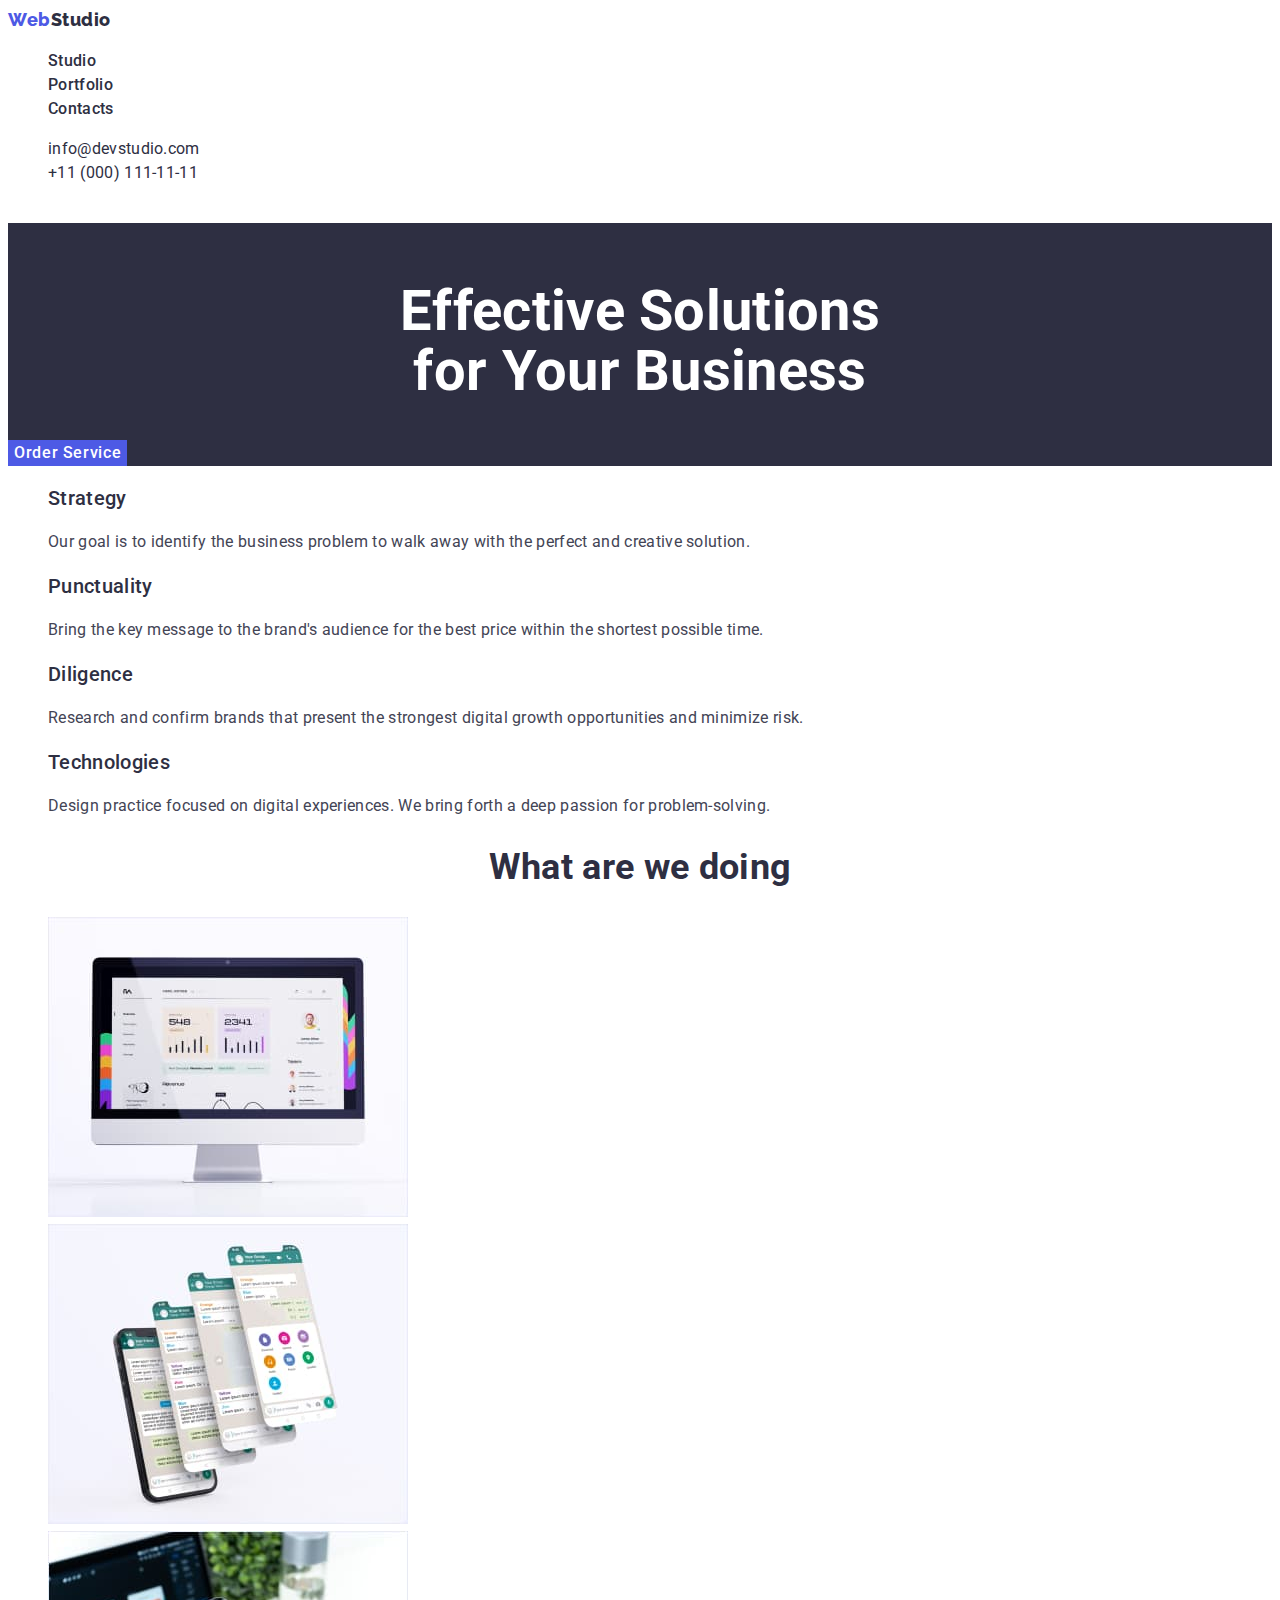
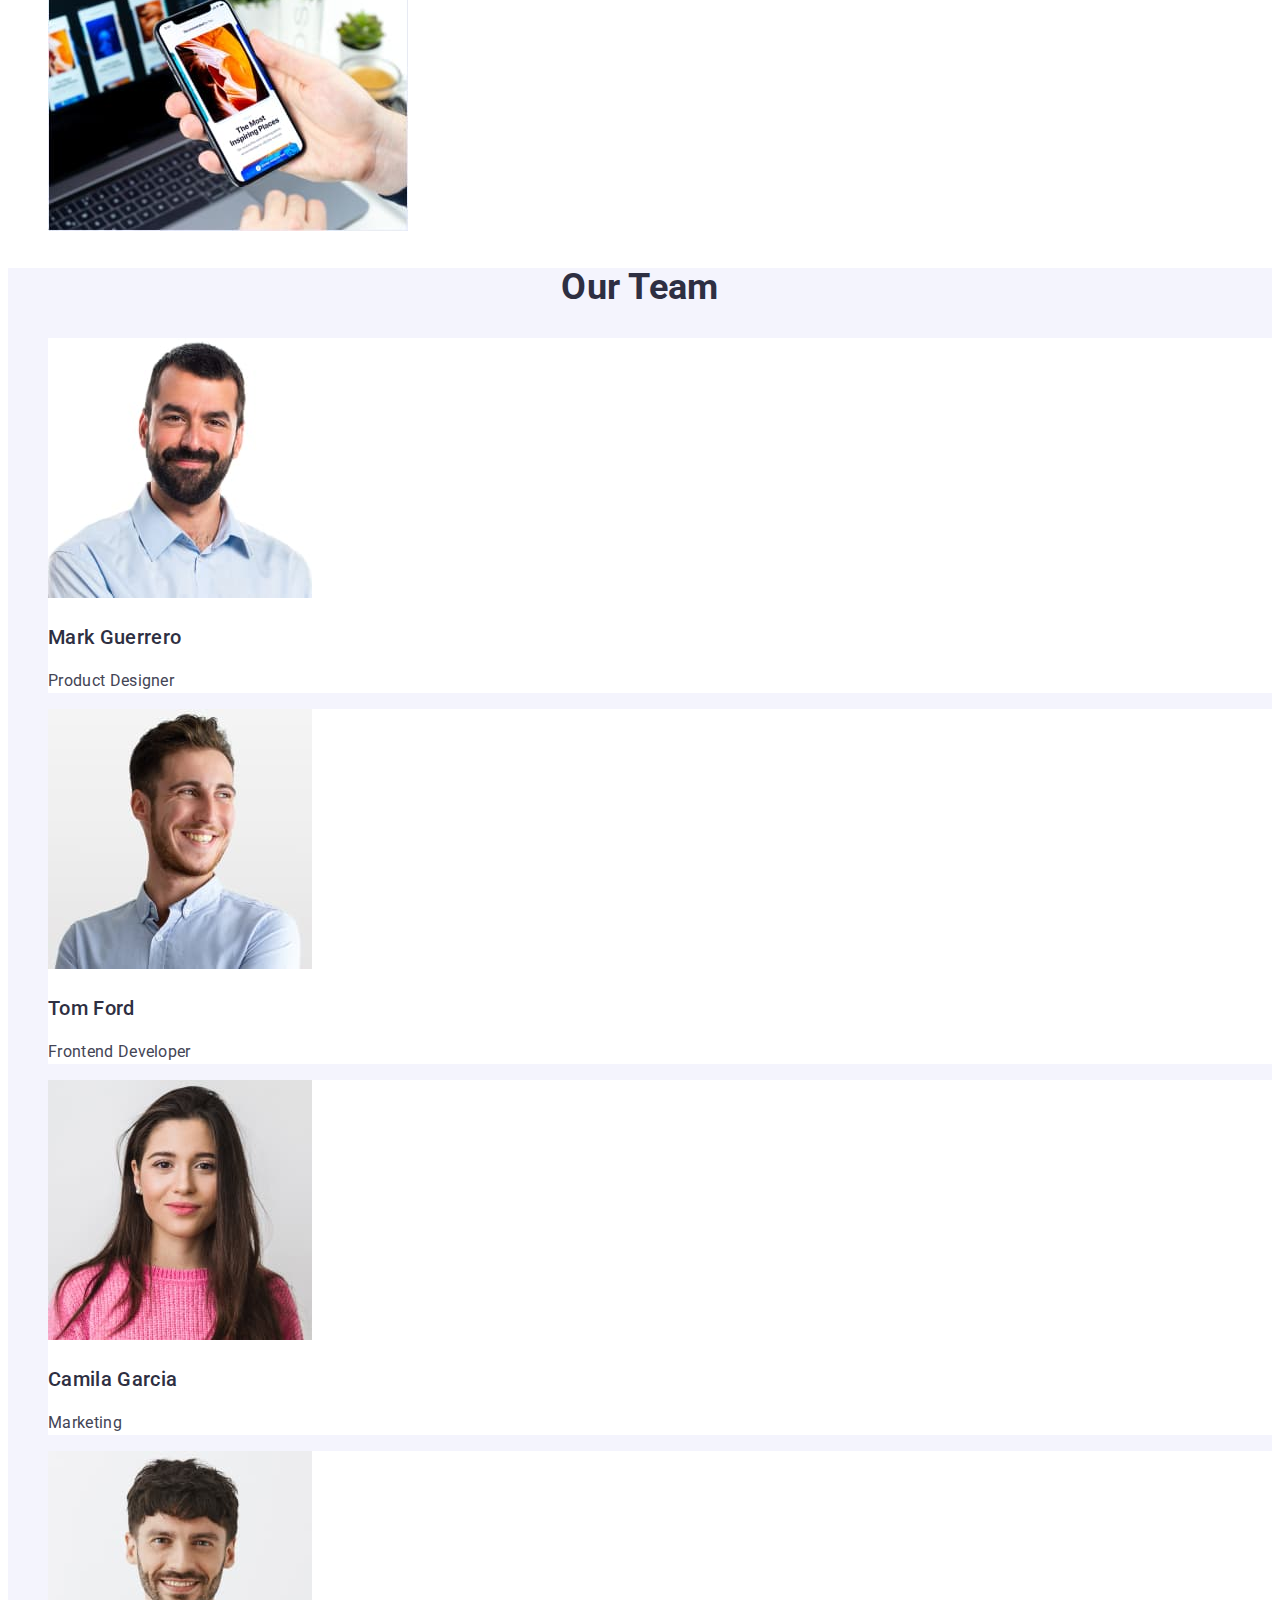
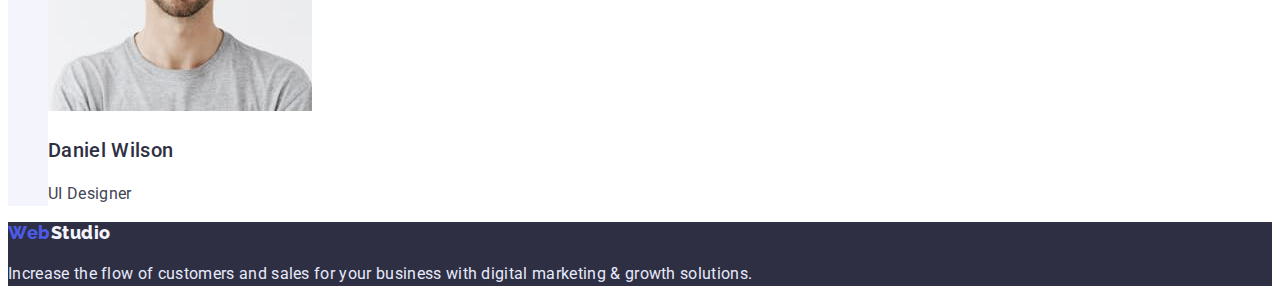
<file: index.html>
<!DOCTYPE html>
<html lang="en">
  <head>
    <meta charset="UTF-8" />
    <meta http-equiv="X-UA-Compatible" content="IE=edge" />
    <meta name="viewport" content="width=device-width, initial-scale=1.0" />
    <title>Document</title>
    <link
      href="https://fonts.googleapis.com/css2?family=Raleway:wght@800&family=Roboto:wght@400;500;700&display=swap"
      rel="stylesheet"
    />
    <link rel="stylesheet" href="./css/styles.css" />
  </head>
  <body>
    <header>
      <nav>
        <a href="./index.html"
          ><span class="web">Web</span><span class="studio">Studio</span></a
        >
        <ul class="site-nav list">
          <li><a href="./index.html" class="link">Studio</a></li>
          <li><a href="./portfolio.html" class="link">Portfolio</a></li>
          <li><a href="" class="link">Contacts</a></li>
        </ul>
      </nav>
      <address>
        <ul class="contacts list">
          <li>
            <a href="mailto:info@devstudio.com" class="link"
              >info@devstudio.com</a
            >
          </li>
          <li>
            <a href="tel:+110001111111" class="link">+11 (000) 111-11-11</a>
          </li>
        </ul>
      </address>
    </header>
    <main>
      <section class="hero">
        <h1 class="hero-title">
          <br />Effective Solutions<br />for Your Business
        </h1>
        <button type="button" class="hero-btn">Order Service</button>
      </section>

      <section class="section">
        <h2 hidden>features</h2>
        <ul class="feature list">
          <li>
            <h3 class="title">Strategy</h3>
            <p>
              Our goal is to identify the business problem to walk away with the
              perfect and creative solution.
            </p>
          </li>
          <li>
            <h3 class="title">Punctuality</h3>
            <p>
              Bring the key message to the brand's audience for the best price
              within the shortest possible time.
            </p>
          </li>
          <li>
            <h3 class="title">Diligence</h3>
            <p>
              Research and confirm brands that present the strongest digital
              growth opportunities and minimize risk.
            </p>
          </li>
          <li>
            <h3 class="title">Technologies</h3>
            <p>
              Design practice focused on digital experiences. We bring forth a
              deep passion for problem-solving.
            </p>
          </li>
        </ul>
      </section>

      <section class="section">
        <h2 class="section-title">What are we doing</h2>
        <ul class="list">
          <li>
            <img
              src="./images/computer.jpg"
              alt="computer"
              width="360"
              height="300"
            />
          </li>
          <li>
            <img
              src="./images/mobilephone.jpg"
              alt="mobilephone"
              width="360"
              height="300"
            />
          </li>
          <li>
            <img
              src="./images/notebook.jpg"
              alt="notebook"
              width="360"
              height="300"
            />
          </li>
        </ul>
      </section>

      <section class="team-section">
        <h2 class="section-title">Our Team</h2>
        <ul class="team list">
          <li class="mark">
            <img
              src="./images/Mark-Guerrero.jpg"
              alt="Mark-Guerrero"
              width="264"
              height="260"
            />
            <h3 class="title">Mark Guerrero</h3>
            <p class="text">Product Designer</p>
          </li>
          <li class="tom">
            <img
              src="./images/Tom-Ford.jpg"
              alt="Tom-Ford"
              width="264"
              height="260"
            />
            <h3 class="title">Tom Ford</h3>
            <p class="text">Frontend Developer</p>
          </li>
          <li class="camila">
            <img
              src="./images/Camila-Garcia.jpg"
              alt="Camila-Garcia"
              width="264"
              height="260"
            />
            <h3 class="title">Camila Garcia</h3>
            <p class="text">Marketing</p>
          </li>
          <li class="daniel">
            <img
              src="./images/Daniel-Wilson.jpg"
              alt="Daniel-Wilson"
              width="264"
              height="260"
            />
            <h3 class="title">Daniel Wilson</h3>
            <p class="text">UI Designer</p>
          </li>
        </ul>
      </section>
    </main>
    <footer class="bottom">
      <a href="./index.html"
        ><span class="bottom-web">Web</span
        ><span class="bottom-studio">Studio</span></a
      >
      <p class="bottom-text">
        Increase the flow of customers and sales for your business with digital
        marketing & growth solutions.
      </p>
    </footer>
  </body>
</html>
</file>
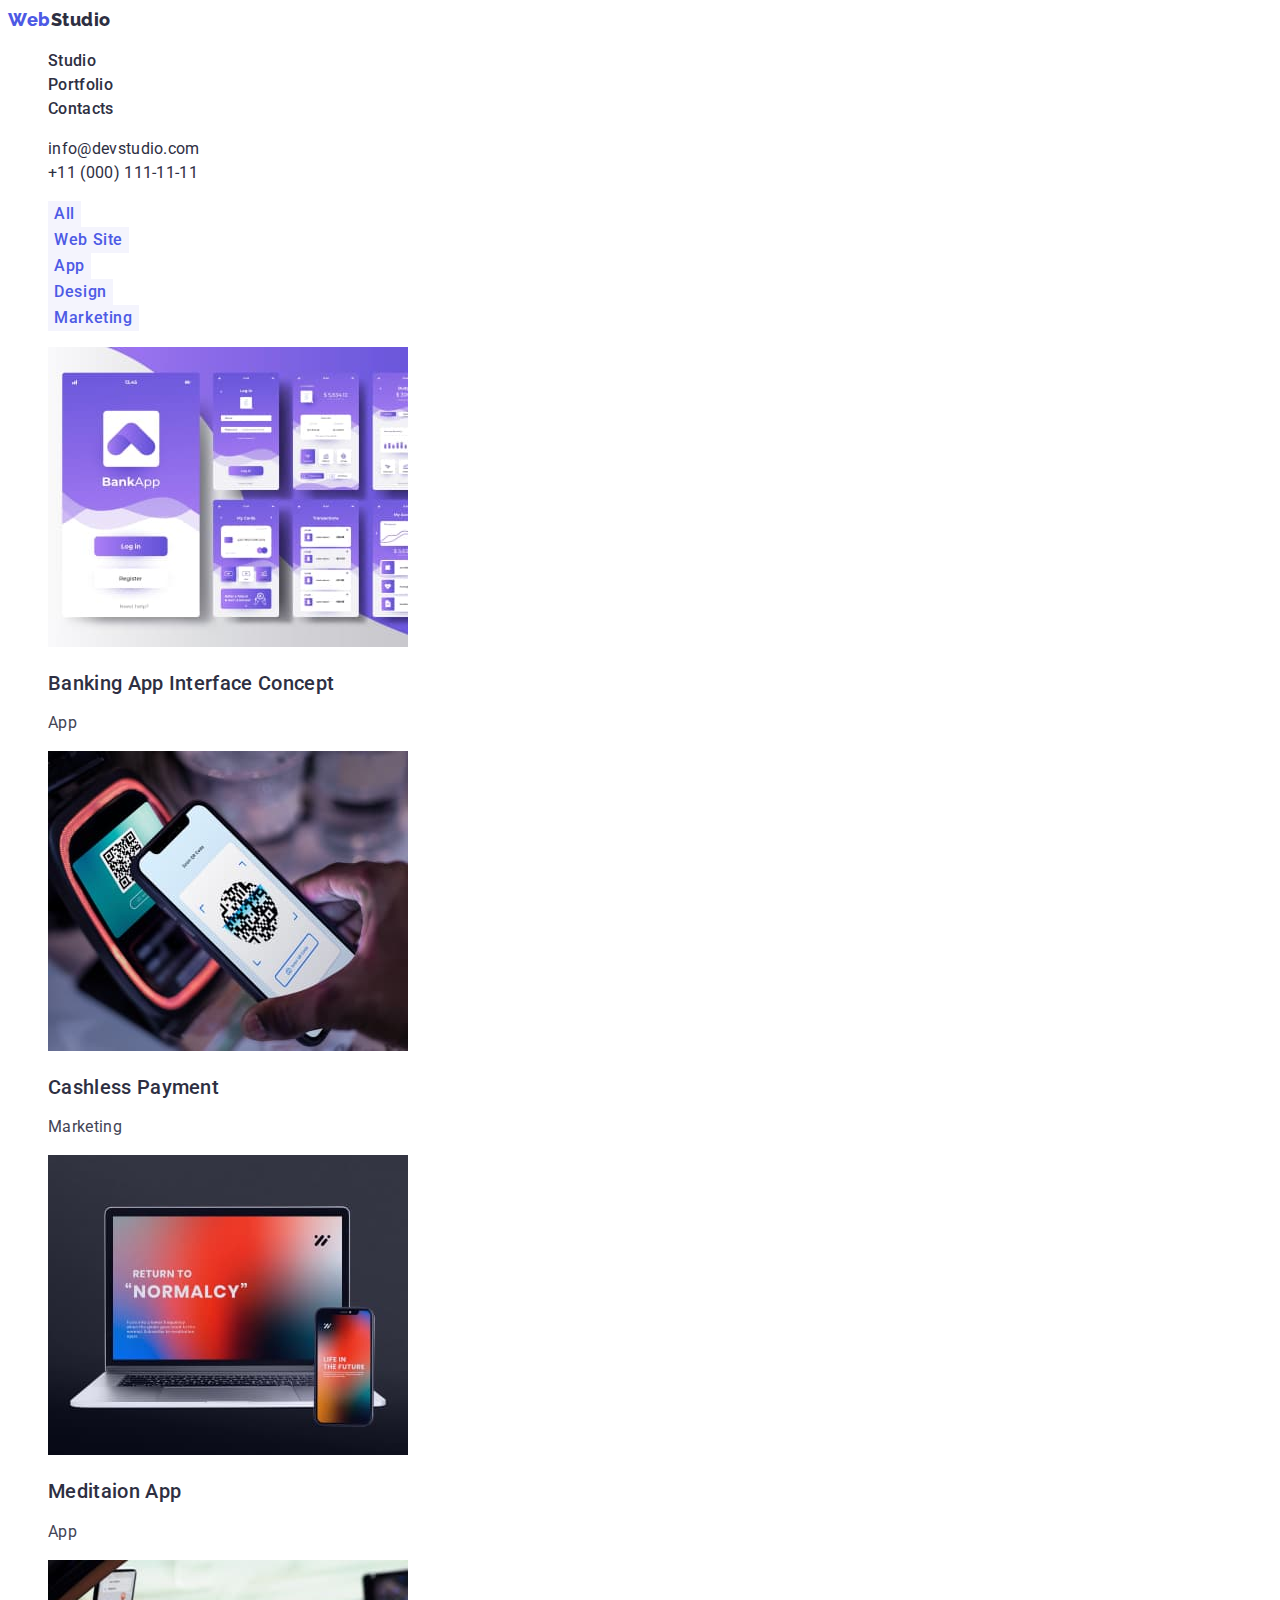
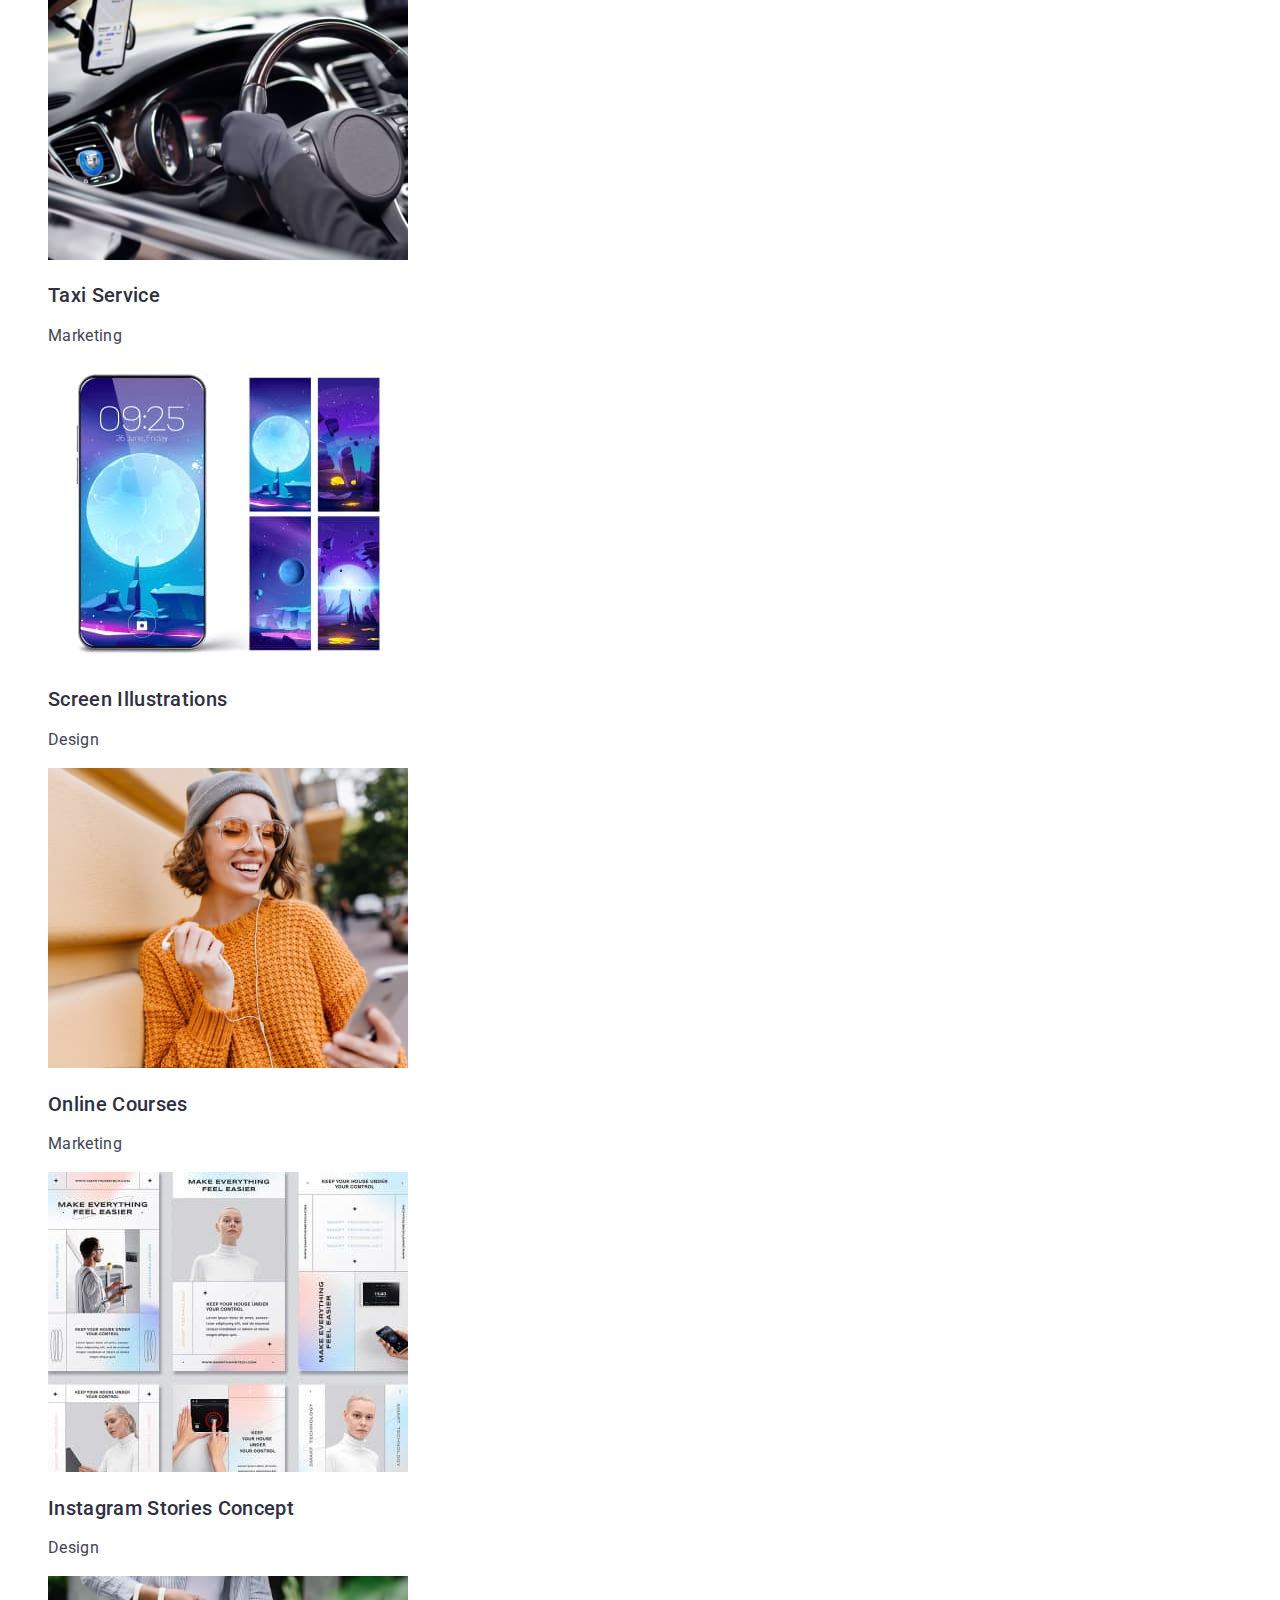
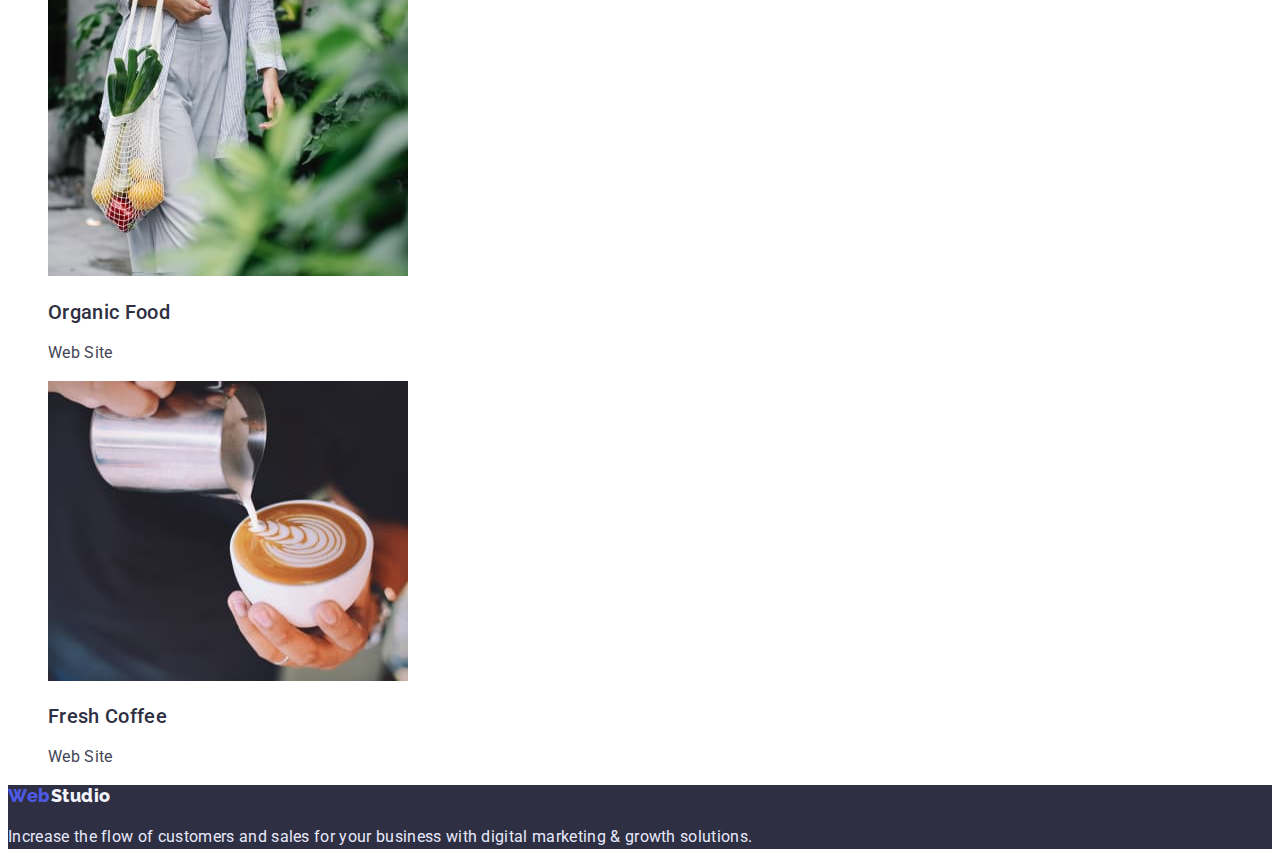
<file: portfolio.html>
<!DOCTYPE html>
<html lang="en">
  <head>
    <meta charset="UTF-8" />
    <meta http-equiv="X-UA-Compatible" content="IE=edge" />
    <meta name="viewport" content="width=device-width, initial-scale=1.0" />
    <title>Document</title>
    <link
      href="https://fonts.googleapis.com/css2?family=Raleway:wght@800&family=Roboto:wght@400;500;700&display=swap"
      rel="stylesheet"
    />
    <link rel="stylesheet" href="./css/styles.css" />
  </head>
  <body>
    <header>
      <nav>
        <a href="./index.html"
          ><span class="web">Web</span><span class="studio">Studio</span></a
        >
        <ul class="site-nav list">
          <li><a href="./index.html" class="link">Studio</a></li>
          <li><a href="./portfolio.html" class="link">Portfolio</a></li>
          <li><a href="" class="link">Contacts</a></li>
        </ul>
      </nav>
      <address>
        <ul class="contacts list">
          <li>
            <a href="mailto:info@devstudio.com" class="link"
              >info@devstudio.com</a
            >
          </li>
          <li>
            <a href="tel:+110001111111" class="link">+11 (000) 111-11-11</a>
          </li>
        </ul>
      </address>
    </header>
    <main>
      <section class="section">
        <h1 hidden>Features</h1>
        <ul class="features list">
          <li>
            <button type="button" class="features-btn">All</button>
          </li>
          <li>
            <button type="button" class="features-btn">Web Site</button>
          </li>
          <li>
            <button type="button" class="features-btn">App</button>
          </li>
          <li>
            <button type="button" class="features-btn">Design</button>
          </li>
          <li>
            <button type="button" class="features-btn">Marketing</button>
          </li>
        </ul>
        <ul class="features-description list">
          <li>
            <a href="">
              <img
                src="./images/bankingapp.jpg"
                alt="banking-app"
                width="360"
                height="300"
              />
              <h2 class="title">Banking App Interface Concept</h2>
              <p class="text">App</p>
            </a>
          </li>
          <li>
            <a href="">
              <img
                src="./images/cashlesspayment.jpg"
                alt="cashless-payment"
                width="360"
                height="300"
              />
              <h2 class="title">Cashless Payment</h2>
              <p class="text">Marketing</p>
            </a>
          </li>
          <li>
            <a href="">
              <img
                src="./images/meditaionapp.jpg"
                alt="meditaion-app"
                width="360"
                height="300"
              />
              <h2 class="title">Meditaion App</h2>
              <p class="text">App</p>
            </a>
          </li>
          <li>
            <a href="">
              <img
                src="./images/taxiservice.jpg"
                alt="taxi-service"
                width="360"
                height="300"
              />
              <h2 class="title">Taxi Service</h2>
              <p class="text">Marketing</p>
            </a>
          </li>
          <li>
            <a href="">
              <img
                src="./images/screenillustrations.jpg"
                alt="screen-illustrations"
                width="360"
                height="300"
              />
              <h2 class="title">Screen Illustrations</h2>
              <p class="text">Design</p>
            </a>
          </li>
          <li>
            <a href="">
              <img
                src="./images/onlinecourses.jpg"
                alt="online-courses"
                width="360"
                height="300"
              />
              <h2 class="title">Online Courses</h2>
              <p class="text">Marketing</p>
            </a>
          </li>
          <li>
            <a href="">
              <img
                src="./images/instagramstories.jpg"
                alt="instagram-stories"
                width="360"
                height="300"
              />
              <h2 class="title">Instagram Stories Concept</h2>
              <p class="text">Design</p>
            </a>
          </li>
          <li>
            <a href="">
              <img
                src="./images/organicfood.jpg"
                alt="organic-food"
                width="360"
                height="300"
              />
              <h2 class="title">Organic Food</h2>
              <p class="text">Web Site</p>
            </a>
          </li>
          <li>
            <a href="">
              <img
                src="./images/freshcoffee.jpg"
                alt="fresh-coffee"
                width="360"
                height="300"
              />
              <h2 class="title">Fresh Coffee</h2>
              <p class="text">Web Site</p>
            </a>
          </li>
        </ul>
      </section>
    </main>
    <footer class="bottom">
      <a href="./index.html"
        ><span class="bottom-web">Web</span
        ><span class="bottom-studio">Studio</span></a
      >
      <p class="bottom-text">
        Increase the flow of customers and sales for your business with digital
        marketing & growth solutions.
      </p>
    </footer>
  </body>
</html>
</file>
<file: css/styles.css>
:root {
  --primary-text-color: #434455;
  --title-text-color: #2e2f42;
  --text-selection-color: #404bbf;
  --hero-footer-background-color: #2e2f42;
  --main-background-color: #fff;
  --features-btn-color: #4d5ae5;
  --features-btn-background-color: #f4f4fd;
}

body {
  font-family: "Roboto", sans-serif;
  font-style: normal;
  font-weight: 400;
  font-size: 16px;
  line-height: 24px;
  letter-spacing: 0.02em;
  background-color: var(--main-background-color);
  color: var(--primary-text-color);
}

a {
  text-decoration: none;
}

.list {
  list-style: none;
}

.web {
  color: #4d5ae5;
  font-family: "Raleway";
  font-weight: 800;
  font-size: 18px;
  line-height: 1.33;
  letter-spacing: 0.03em;
}

.studio {
  color: var(--title-text-color);
  font-family: "Raleway";
  font-weight: 800;
  font-size: 18px;
  line-height: 1.33;
  letter-spacing: 0.03em;
}

.site-nav .link {
  color: var(--title-text-color);
  font-family: "Roboto";
  font-weight: 500;
  font-size: 16px;
  line-height: 1.5;
}

.site-nav .link:hover,
.site-nav .link:focus {
  color: var(--text-selection-color);
}

.contacts .link {
  color: var(--title-text-color);
  font-style: normal;
  font-size: 16px;
  line-height: 1.5;
}

.contacts .link:hover,
.contacts .link:focus {
  color: var(--text-selection-color);
  font-style: normal;
  font-size: 16px;
  line-height: 1.5;
}

.hero {
  background-color: var(--hero-footer-background-color);
}

.hero-title {
  color: var(--main-background-color);
  font-weight: 700;
  font-size: 56px;
  line-height: 1.07;
  text-align: center;
}

.hero-btn {
  color: var(--main-background-color);
  background-color: #4d5ae5;
  border: none;
  cursor: pointer;
  font-family: inherit;
  font-weight: 500;
  font-size: 16px;
  line-height: 1.5;
  letter-spacing: 0.04em;
}

.hero-btn:hover,
.hero-btn:focus {
  color: var(--main-background-color);
  border: none;
  cursor: pointer;
  background-color: var(--text-selection-color);
  font-family: inherit;
  font-weight: 500;
  font-size: 16px;
  line-height: 1.5;
  letter-spacing: 0.04em;
}

.team-section {
  background-color: #f4f4fd;
}

.mark {
  background-color: var(--main-background-color);
}

.tom {
  background-color: var(--main-background-color);
}

.camila {
  background-color: var(--main-background-color);
}

.daniel {
  background-color: var(--main-background-color);
}

.section-title {
  color: var(--title-text-color);
  font-weight: 700;
  font-size: 36px;
  line-height: 1.11;
  text-align: center;
}

.feature .title {
  color: var(--title-text-color);
  font-weight: 500;
  font-size: 20px;
  line-height: 1.2;
}

.team .title {
  color: var(--title-text-color);
  font-weight: 500;
  font-size: 20px;
  line-height: 1.2;
}

.bottom {
  background-color: var(--hero-footer-background-color);
}

.bottom-web {
  color: #4d5ae5;
  font-family: "Raleway";
  font-weight: 800;
  font-size: 18px;
  line-height: 1.17;
  letter-spacing: 0.03em;
}

.bottom-studio {
  color: #f4f4fd;
  font-family: "Raleway";
  font-weight: 800;
  font-size: 18px;
  line-height: 1.17;
  letter-spacing: 0.03em;
}

.bottom-text {
  color: #e7e9fc;
}

.features-btn {
  color: var(--features-btn-color);
  background-color: var(--features-btn-background-color);
  border: 1px;
  border-color: #e7e9fc;
  cursor: pointer;
  font-family: inherit;
  font-weight: 500;
  font-size: 16px;
  line-height: 1.5;
  letter-spacing: 0.04em;
}

.features-btn:hover,
.features-btn:focus {
  color: var(--main-background-color);
  background-color: var(--text-selection-color);
  border: 1px;
  border-color: #e7e9fc;
  cursor: pointer;
  font-family: inherit;
  font-weight: 500;
  font-size: 16px;
  line-height: 1.5;
  letter-spacing: 0.04em;
}

.features-description .title {
  color: var(--title-text-color);
  font-weight: 500;
  font-size: 20px;
  line-height: 1.2;
}

.features-description .text {
  color: var(--primary-text-color);
}
</file>
